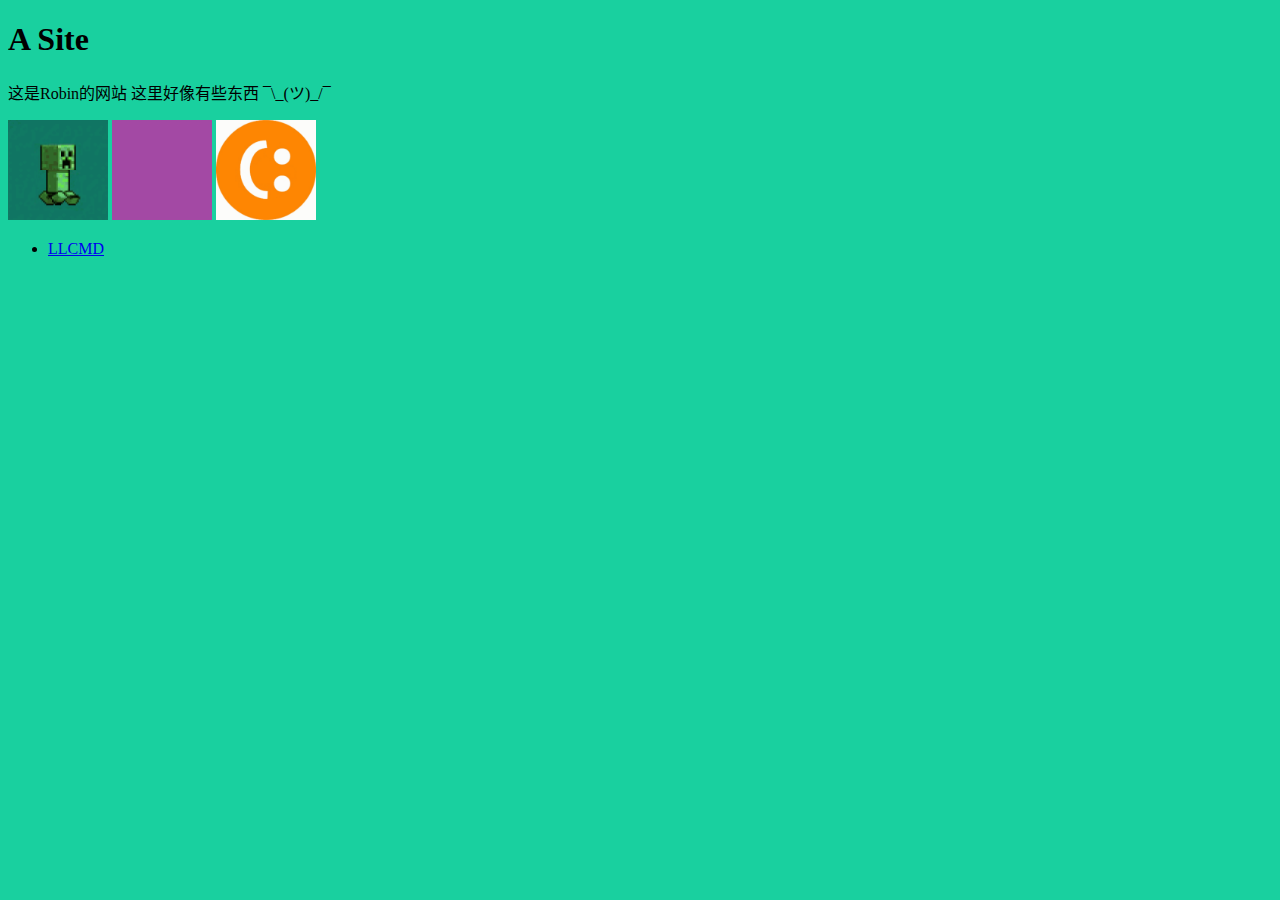
<file: index.html>
<!DOCTYPE html>
<html lang="zh-CN">
<head>
    <meta charset="UTF-8">
    <meta name="viewport" content="width=device-width, initial-scale=1.0">
    <title>Robin's site</title>
    <style>
        body {background-color: #19D09F;}
        h1 {background-color: #19D09F; color: #000000;}
        p {background-color: #19D09F; color: #000000;}
    </style>
</head>
<body>
    <h1>A Site</h1>
    <p>这是Robin的网站 这里好像有些东西  ¯\_(ツ)_/¯</p>
    <img src="./res/Creeper.gif" alt="creeper" width="100" height="100">
    <img src="./res/7.gif" alt="rainbow" width="100" height="100">
    <img src="./res/sml.gif" alt="smile" width="100" height="100">
    <ul>
        <li>
            <a href="./llcmd/index.html">LLCMD</a>
        </li>
    </ul>
</body>
</html>
</file>
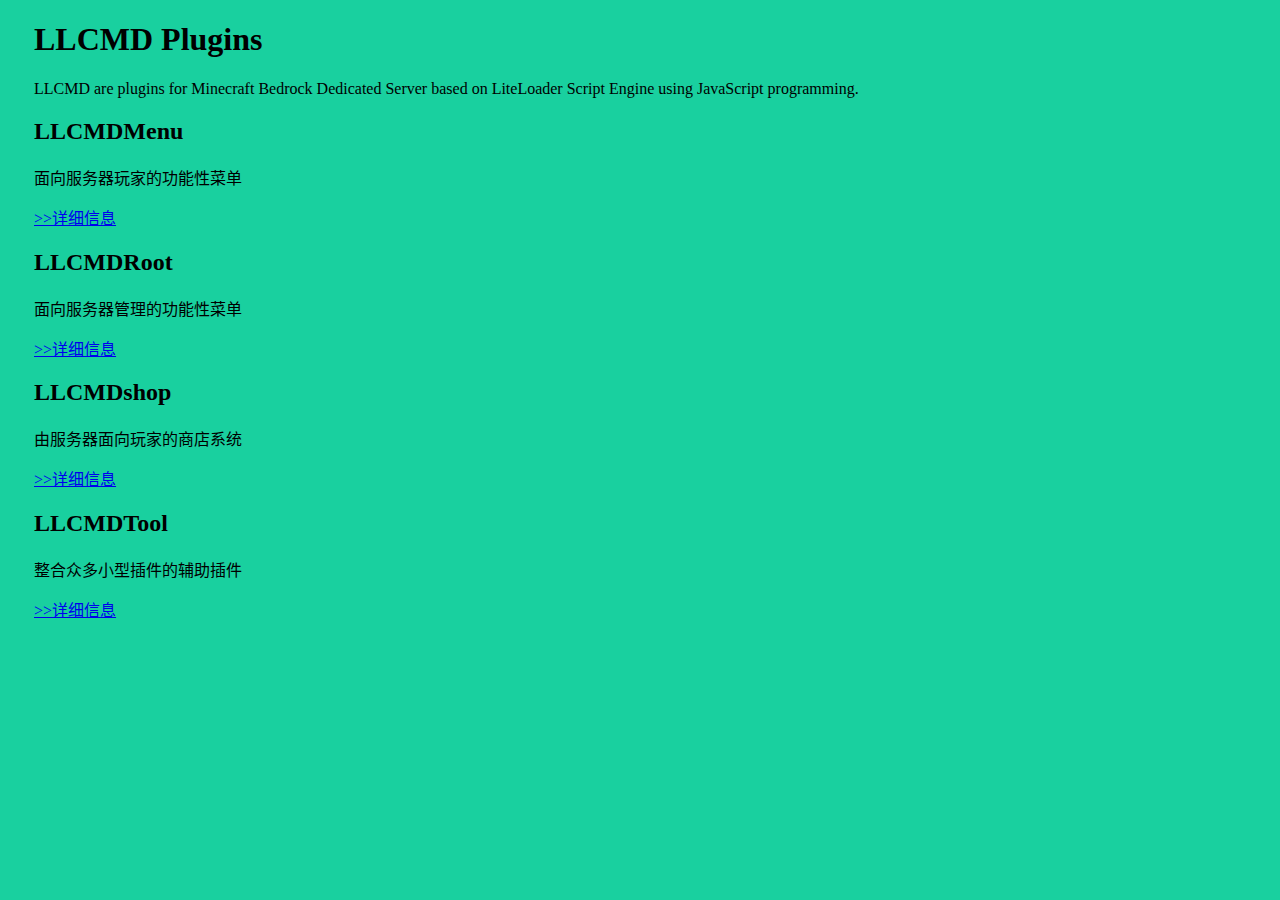
<file: llcmd/index.html>
<!DOCTYPE html>
<html lang="zh-CN">
<head>
    <meta charset="UTF-8">
    <meta name="viewport" content="width=device-width, initial-scale=1.0">
    <link rel="stylesheet" href="../style/main.css">
    <title>LLCMD</title>
</head>
<body>
    <h1>LLCMD Plugins</h1>
    <p>LLCMD are plugins for Minecraft Bedrock Dedicated Server based on LiteLoader Script Engine using JavaScript programming.</p>
    <h2>LLCMDMenu</h2>
    <p>面向服务器玩家的功能性菜单</p>
    <a href="./llcmdmenu.html">>>详细信息</a>
    <h2>LLCMDRoot</h2>
    <p>面向服务器管理的功能性菜单</p>
    <a href="./llcmdroot.html">>>详细信息</a>
    <h2>LLCMDshop</h2>
    <p>由服务器面向玩家的商店系统</p>
    <a href="./llcmdshop.html">>>详细信息</a>
    <h2>LLCMDTool</h2>
    <p>整合众多小型插件的辅助插件</p>
    <a href="./llcmdtool.html">>>详细信息</a>
</body>
</html>
</file>
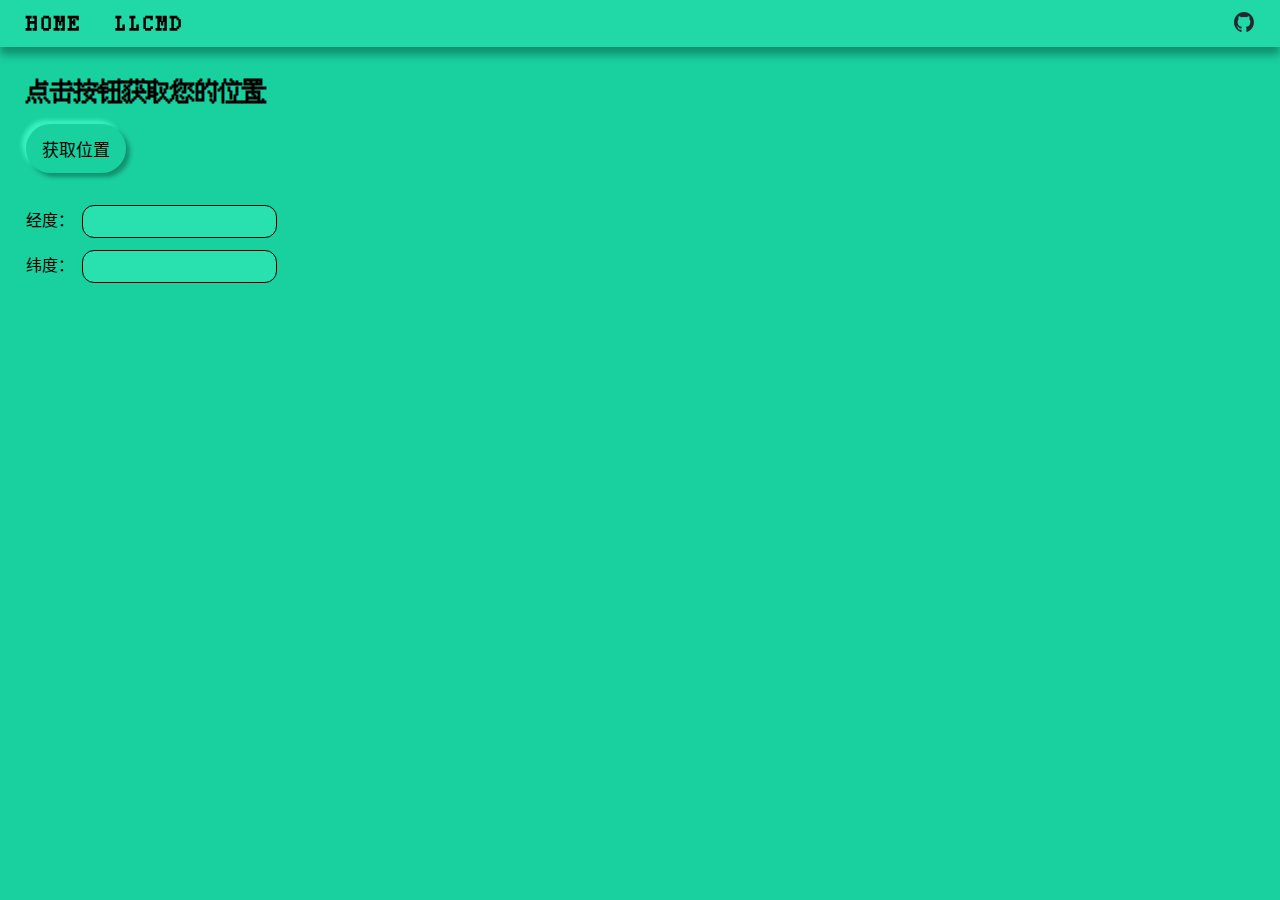
<file: locate/index.html>
<!DOCTYPE html>
<html lang="zh-CN">
<head>
    <meta charset="UTF-8">
    <meta name="viewport" content="width=device-width, initial-scale=1.0">
    <title>定位获取</title>
    <link rel="stylesheet" href="/asset/style/main.css">
</head>
<body>
<h2>点击按钮获取您的位置</h2>
<button onclick="getLocation()">获取位置</button>

<div id="output" style="margin: 26px 0">
    经度：<input id="longitude" type="text" readonly=true /><br>
    纬度：<input id="latitude" type="text" readonly=true />
</div>

<script>
    function getLocation() {
        if (navigator.geolocation) {
            navigator.geolocation.getCurrentPosition(showPosition, showError);
        } else {
            document.getElementById('output').innerHTML = "浏览器不支持定位功能。";
        }
    }

    function showPosition(position) {
        const output = document.getElementById('output');
        output.innerHTML = `经度：<input type="text" value="${position.coords.longitude}" readonly=true /><br>纬度：<input type="text" value="${position.coords.latitude}"readonly=true />`
    }

    function showError(error) {
        let errorMsg = '';
        switch(error.code) {
            case error.PERMISSION_DENIED:
                errorMsg = "用户拒绝了定位请求。";
                break;
            case error.POSITION_UNAVAILABLE:
                errorMsg = "位置信息不可用。";
                break;
            case error.TIMEOUT:
                errorMsg = "请求超时。";
                break;
            case error.UNKNOWN_ERROR:
                errorMsg = "未知错误。";
                break;
        }
        document.getElementById('output').innerHTML = errorMsg;
    }
</script>
<script src="/asset/script/load.js"></script>

</body>
</html>
</file>
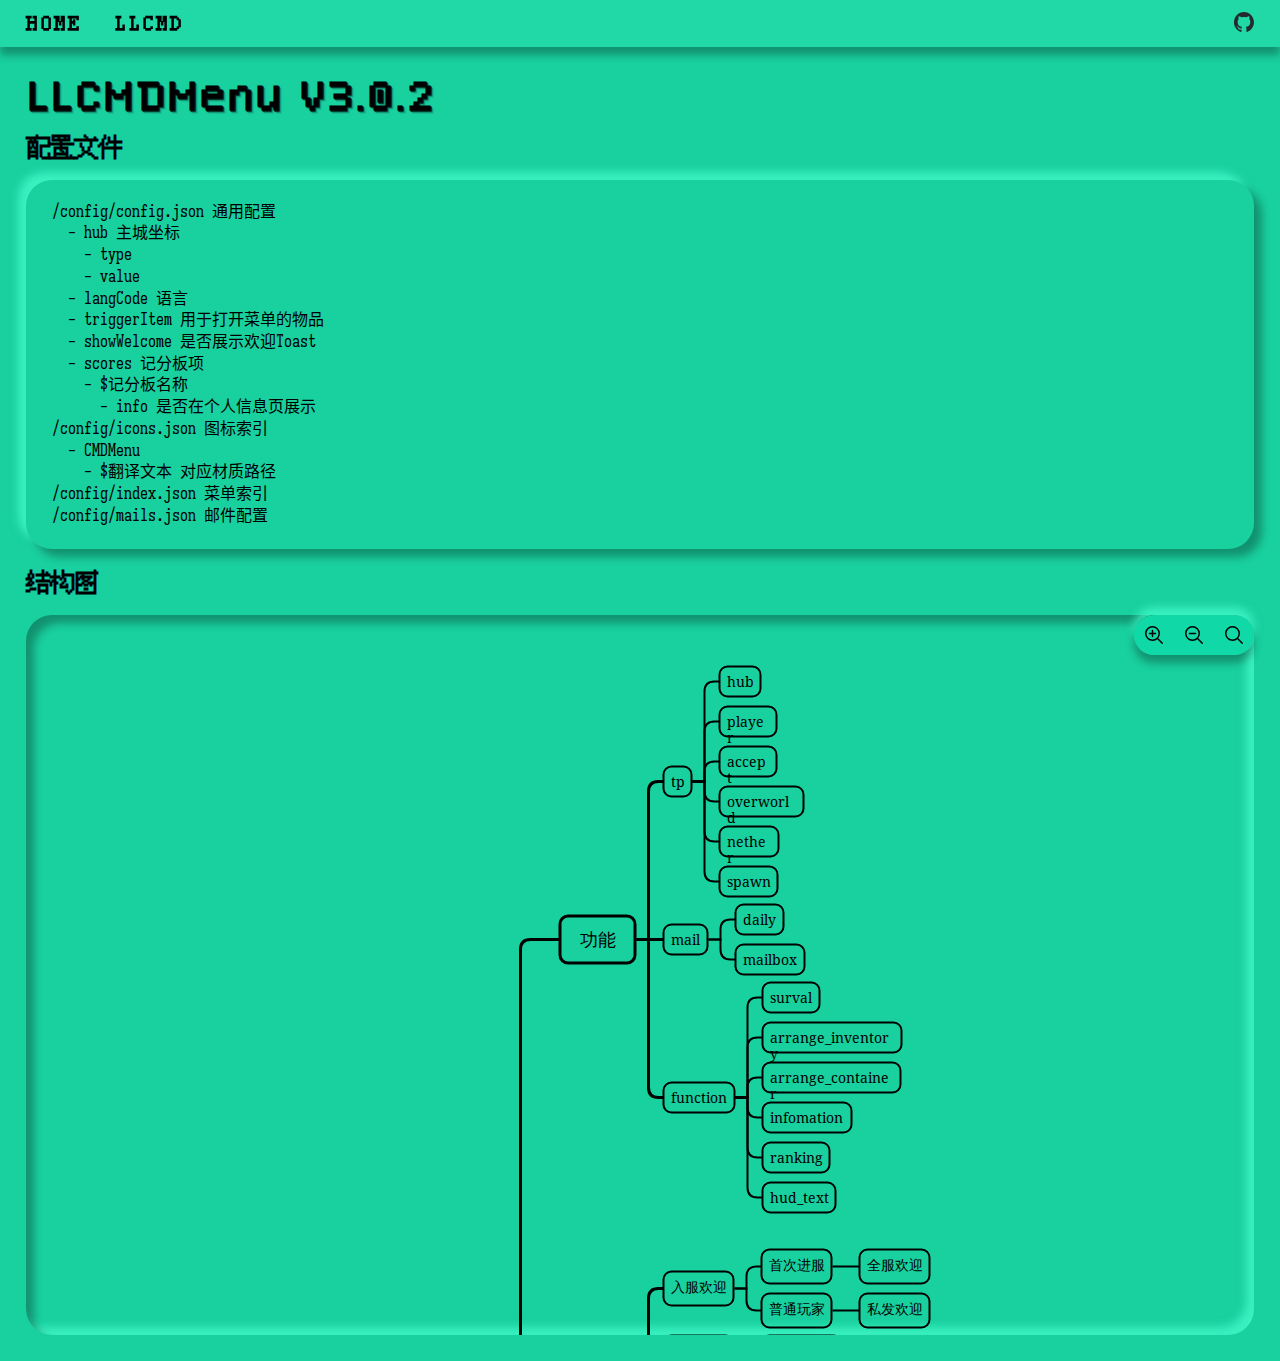
<file: llcmd/cmdmenu/index.html>
<!DOCTYPE html>
<html lang="zh-CN">
<head>
    <meta charset="UTF-8">
    <meta name="viewport" content="width=device-width, initial-scale=1.0">
    <link rel="stylesheet" href="/asset/style/main.css">
    <title>LLCMDMenu</title>
</head>
<body>
    <h1>LLCMDMenu V3.0.2</h1>
    <h2>配置文件</h2>
    <pre><code>
/config/config.json 通用配置
  - hub 主城坐标
    - type
    - value
  - langCode 语言
  - triggerItem 用于打开菜单的物品
  - showWelcome 是否展示欢迎Toast
  - scores 记分板项
    - $记分板名称
      - info 是否在个人信息页展示
/config/icons.json 图标索引
  - CMDMenu
    - $翻译文本 对应材质路径
/config/index.json 菜单索引
/config/mails.json 邮件配置
    </code></pre>
    <h2>结构图</h2>
    <div class="zoom-buttons">
        <button onclick="zoomImg('img0', 0.2)"><img src="/asset/image/zoom_in.svg"></button>
        <button onclick="zoomImg('img0', -0.2)"><img src="/asset/image/zoom_out.svg"></button>
        <button onclick="zoomRImg('img0')"><img src="/asset/image/zoom_ori.svg"></button>
    </div>
    <div class="image-scroll"><img src="./cmdmenu.svg" alt="结构图" id="img0"></div>
    <script src="/asset/script/imgdiv.js"></script>
    <script src="/asset/script/imgdiv.js"></script>
    <script src="/asset/script/load.js"></script>
</body>
</html>
</file>
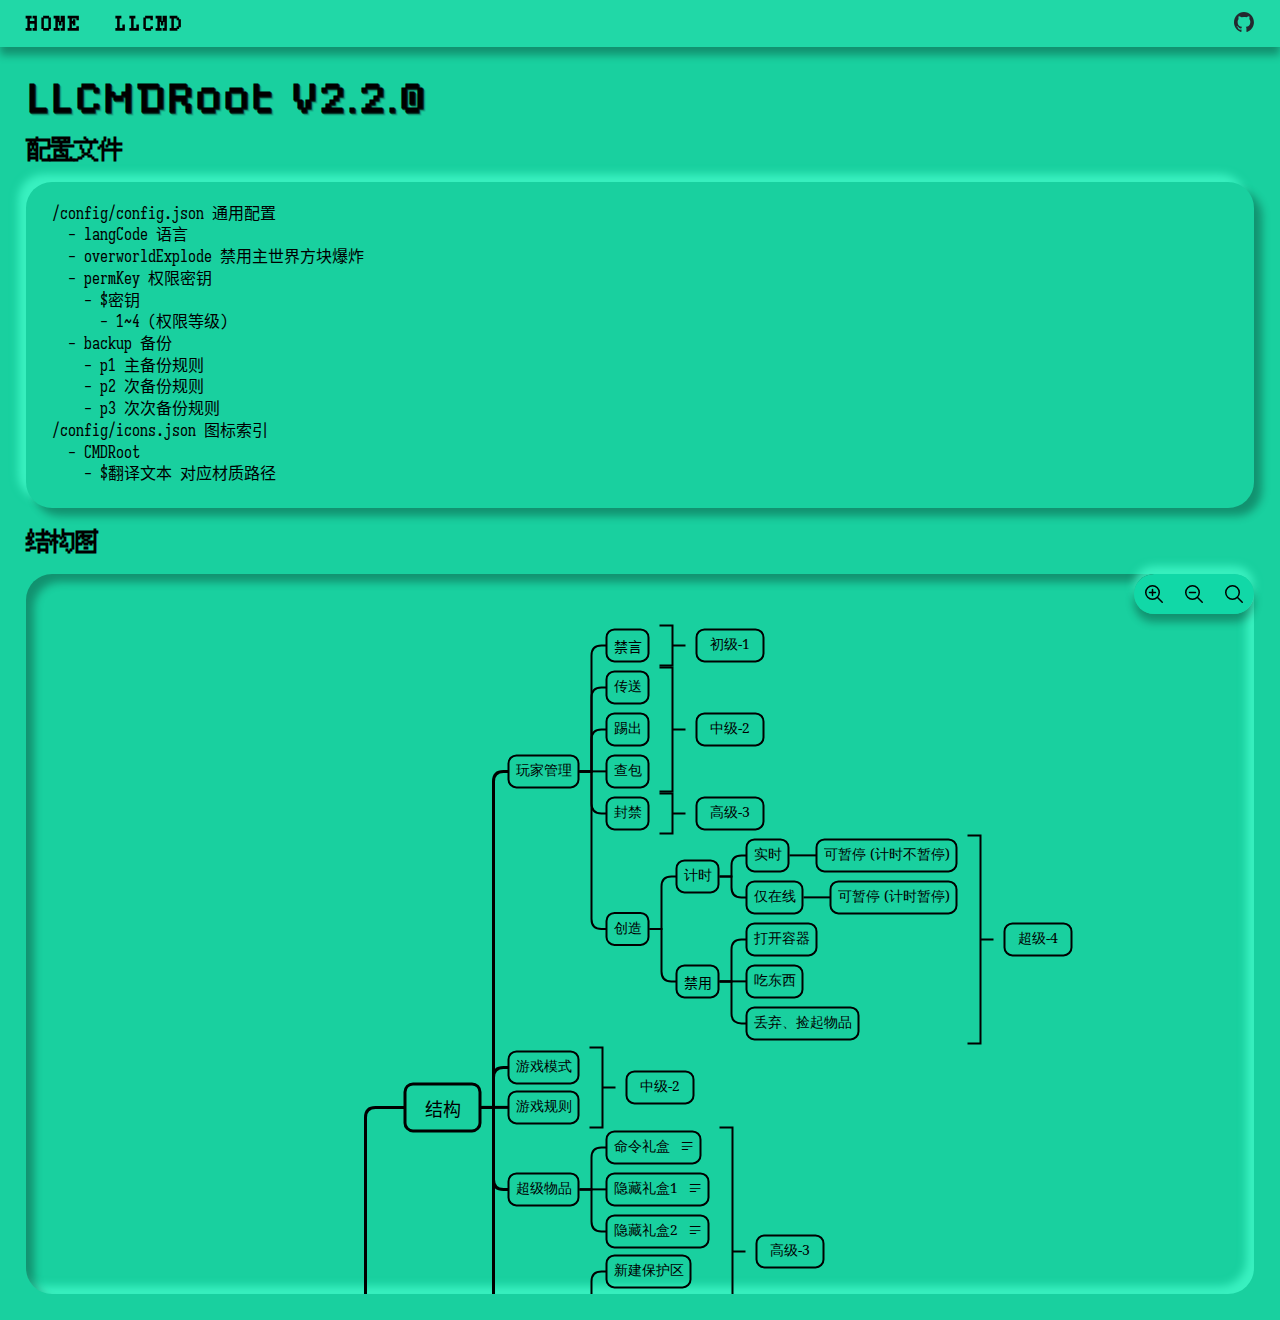
<file: llcmd/cmdroot/index.html>
<!DOCTYPE html>
<html lang="zh-CN">
<head>
    <meta charset="UTF-8">
    <meta name="viewport" content="width=device-width, initial-scale=1.0">
    <link rel="stylesheet" href="/asset/style/main.css">
    <title>LLCMDRoot</title>
</head>
<body>
    <h1>LLCMDRoot V2.2.0</h1>
    <h2>配置文件</h2>
    <pre><code>
/config/config.json 通用配置
  - langCode 语言
  - overworldExplode 禁用主世界方块爆炸
  - permKey 权限密钥
    - $密钥
      - 1~4 (权限等级)
  - backup 备份
    - p1 主备份规则
    - p2 次备份规则
    - p3 次次备份规则
/config/icons.json 图标索引
  - CMDRoot
    - $翻译文本 对应材质路径
    </code></pre>
    <h2>结构图</h2>
    <div class="zoom-buttons">
        <button onclick="zoomImg('img0', 0.2)"><img src="/asset/image/zoom_in.svg"></button>
        <button onclick="zoomImg('img0', -0.2)"><img src="/asset/image/zoom_out.svg"></button>
        <button onclick="zoomRImg('img0')"><img src="/asset/image/zoom_ori.svg"></button>
    </div>
    <div class="image-scroll"><img src="./cmdroot.svg" alt="结构图" id="img0"></div>
    <script src="/asset/script/imgdiv.js"></script>
    <script src="/asset/script/load.js"></script>
</body>
</html>
</file>
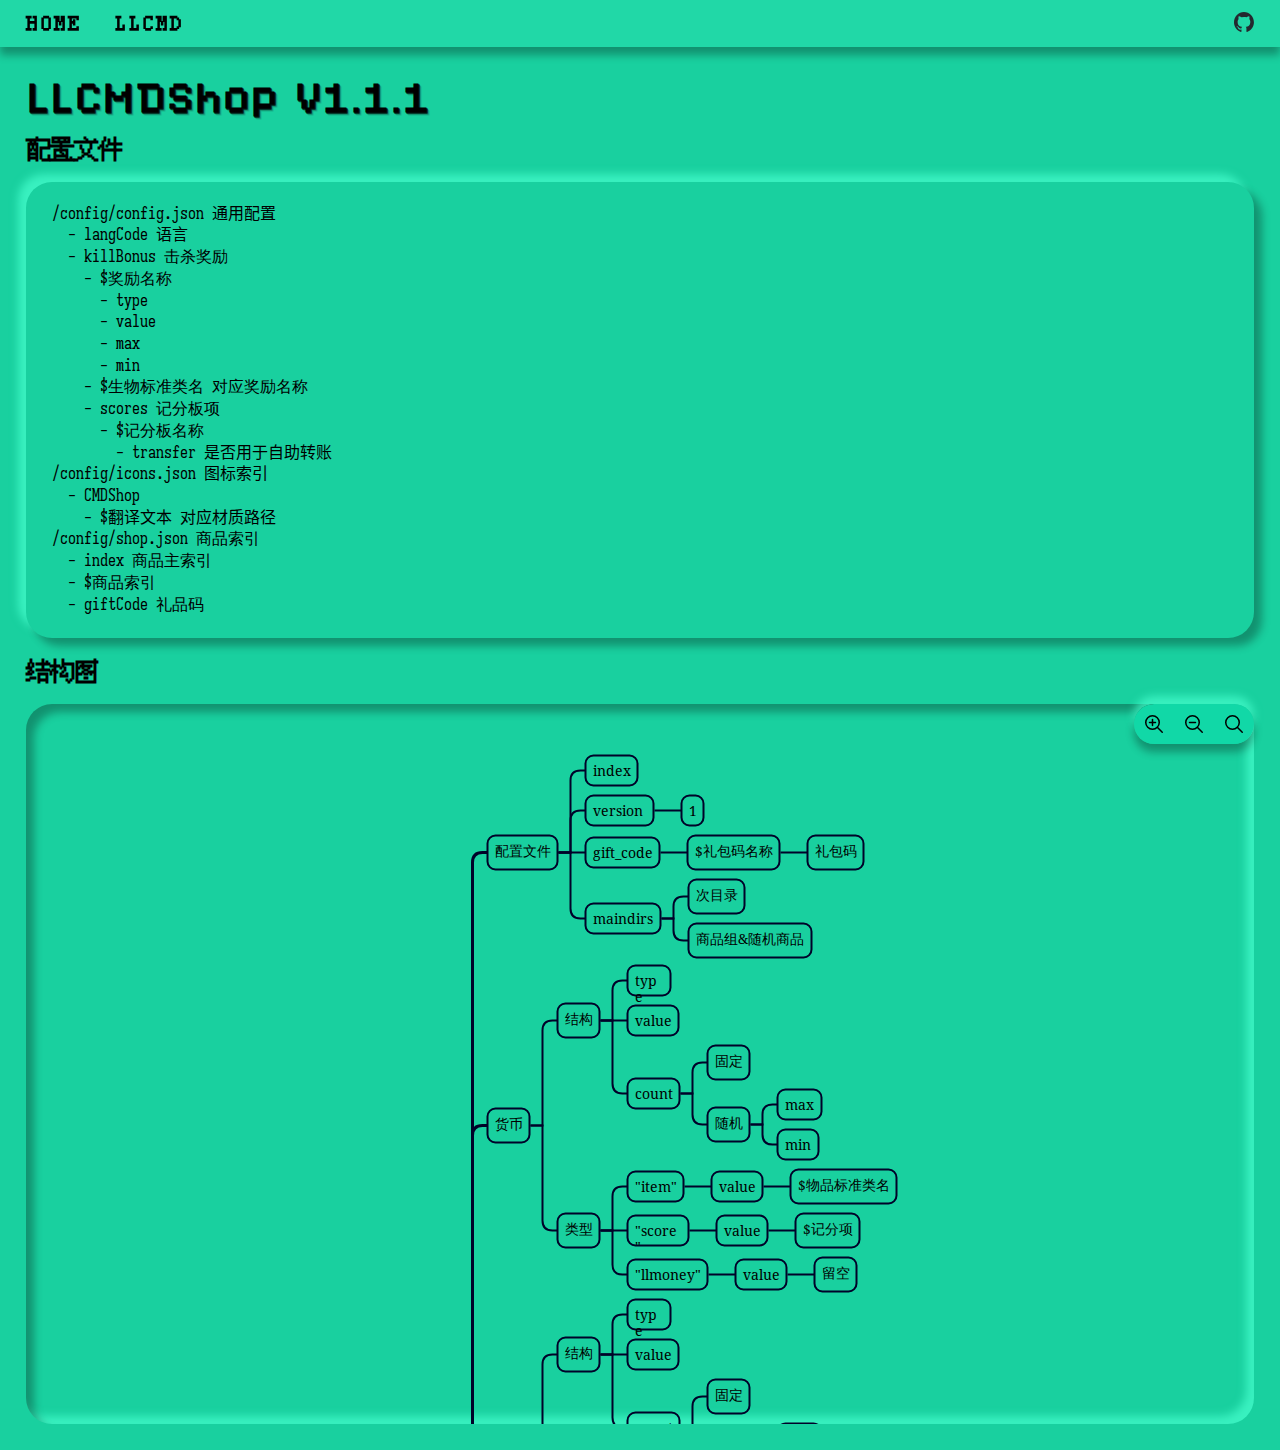
<file: llcmd/cmdshop/index.html>
<!DOCTYPE html>
<html lang="zh-CN">
<head>
    <meta charset="UTF-8">
    <meta name="viewport" content="width=device-width, initial-scale=1.0">
    <link rel="stylesheet" href="/asset/style/main.css">
    <title>LLCMDShop</title>
</head>
<body>
    <h1>LLCMDShop V1.1.1</h1>
    <h2>配置文件</h2>
    <pre><code>
/config/config.json 通用配置
  - langCode 语言
  - killBonus 击杀奖励
    - $奖励名称
      - type
      - value
      - max
      - min
    - $生物标准类名 对应奖励名称
    - scores 记分板项
      - $记分板名称
        - transfer 是否用于自助转账
/config/icons.json 图标索引
  - CMDShop
    - $翻译文本 对应材质路径
/config/shop.json 商品索引
  - index 商品主索引
  - $商品索引
  - giftCode 礼品码
    </code></pre>
    <h2>结构图</h2>
    <div class="zoom-buttons">
        <button onclick="zoomImg('img0', 0.2)"><img src="/asset/image/zoom_in.svg"></button>
        <button onclick="zoomImg('img0', -0.2)"><img src="/asset/image/zoom_out.svg"></button>
        <button onclick="zoomRImg('img0')"><img src="/asset/image/zoom_ori.svg"></button>
    </div>
    <div class="image-scroll"><img src="./cmdshop.svg" alt="结构图" id="img0"></div>
    <script src="/asset/script/imgdiv.js"></script>
    <script src="/asset/script/load.js"></script>
</body>
</html>
</file>
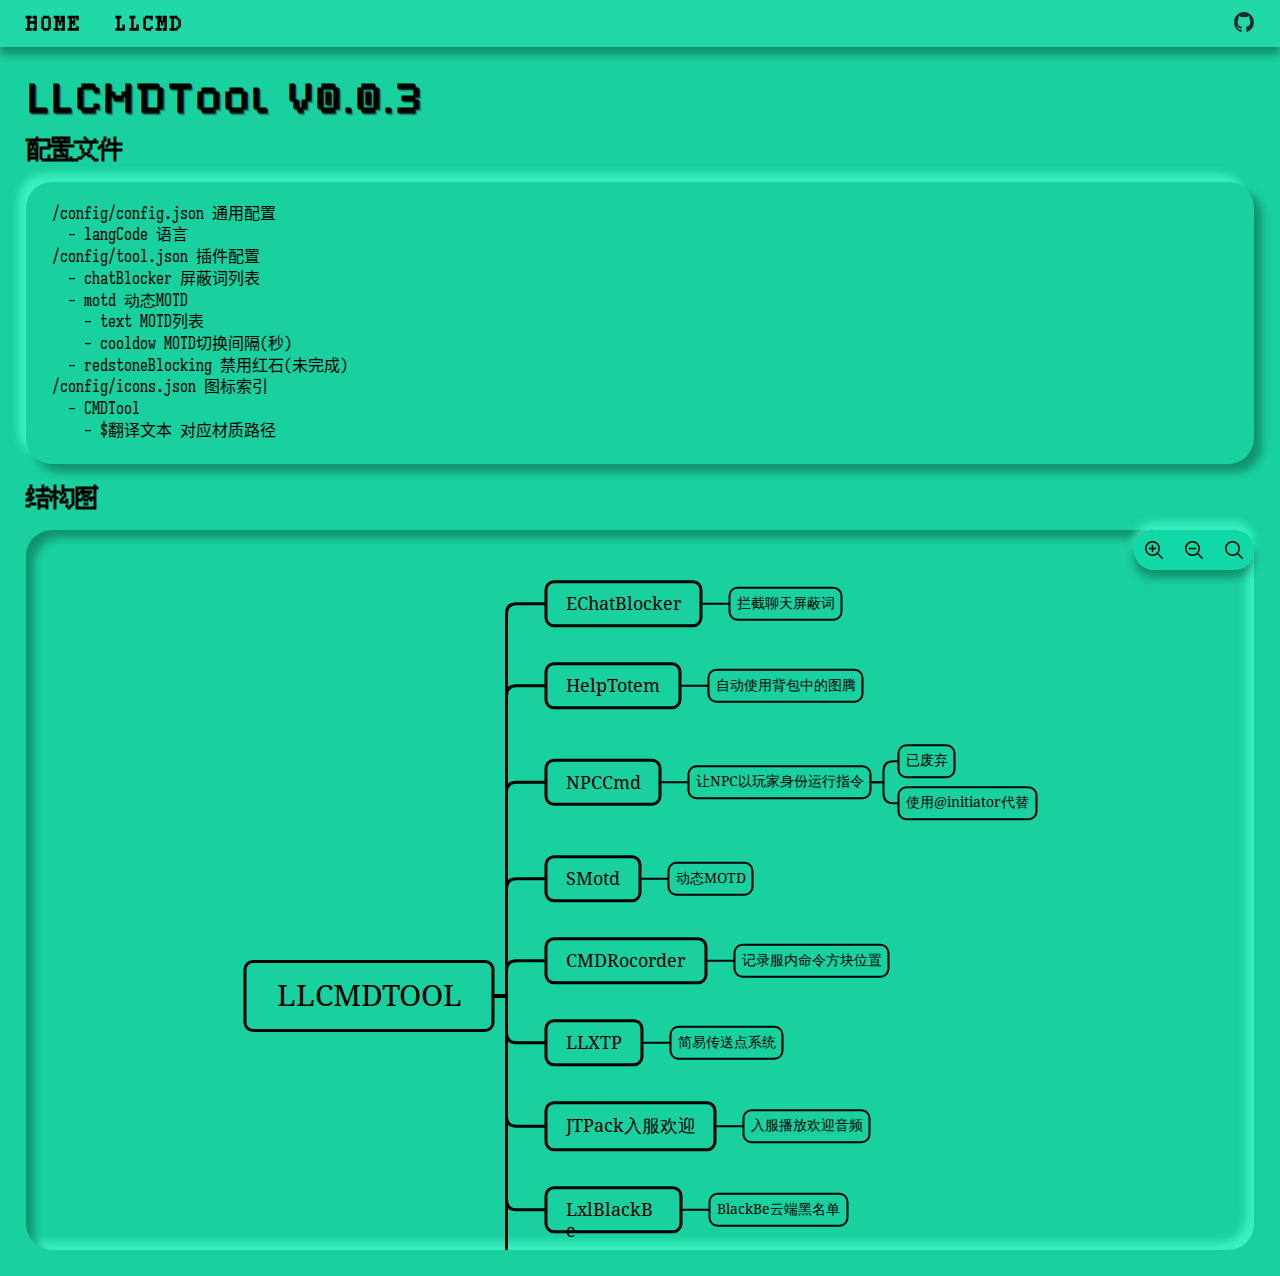
<file: llcmd/cmdtool/index.html>
<!DOCTYPE html>
<html lang="zh-CN">
<head>
    <meta charset="UTF-8">
    <meta name="viewport" content="width=device-width, initial-scale=1.0">
    <link rel="stylesheet" href="/asset/style/main.css">
    <title>LLCMDTool</title>
</head>
<body>
    <h1>LLCMDTool V0.0.3</h1>
    <h2>配置文件</h2>
    <pre><code>
/config/config.json 通用配置
  - langCode 语言
/config/tool.json 插件配置
  - chatBlocker 屏蔽词列表
  - motd 动态MOTD
    - text MOTD列表
    - cooldow MOTD切换间隔(秒)
  - redstoneBlocking 禁用红石(未完成)
/config/icons.json 图标索引
  - CMDTool
    - $翻译文本 对应材质路径
    </code></pre>
    <h2>结构图</h2>
    <div class="zoom-buttons">
        <button onclick="zoomImg('img0', 0.2)"><img src="/asset/image/zoom_in.svg"></button>
        <button onclick="zoomImg('img0', -0.2)"><img src="/asset/image/zoom_out.svg"></button>
        <button onclick="zoomRImg('img0')"><img src="/asset/image/zoom_ori.svg"></button>
    </div>
    <div class="image-scroll"><img src="./cmdtool.svg" alt="结构图" id="img0"></div>
    <script src="/asset/script/imgdiv.js"></script>
    <script src="/asset/script/load.js"></script>
</body>
</html>
</file>
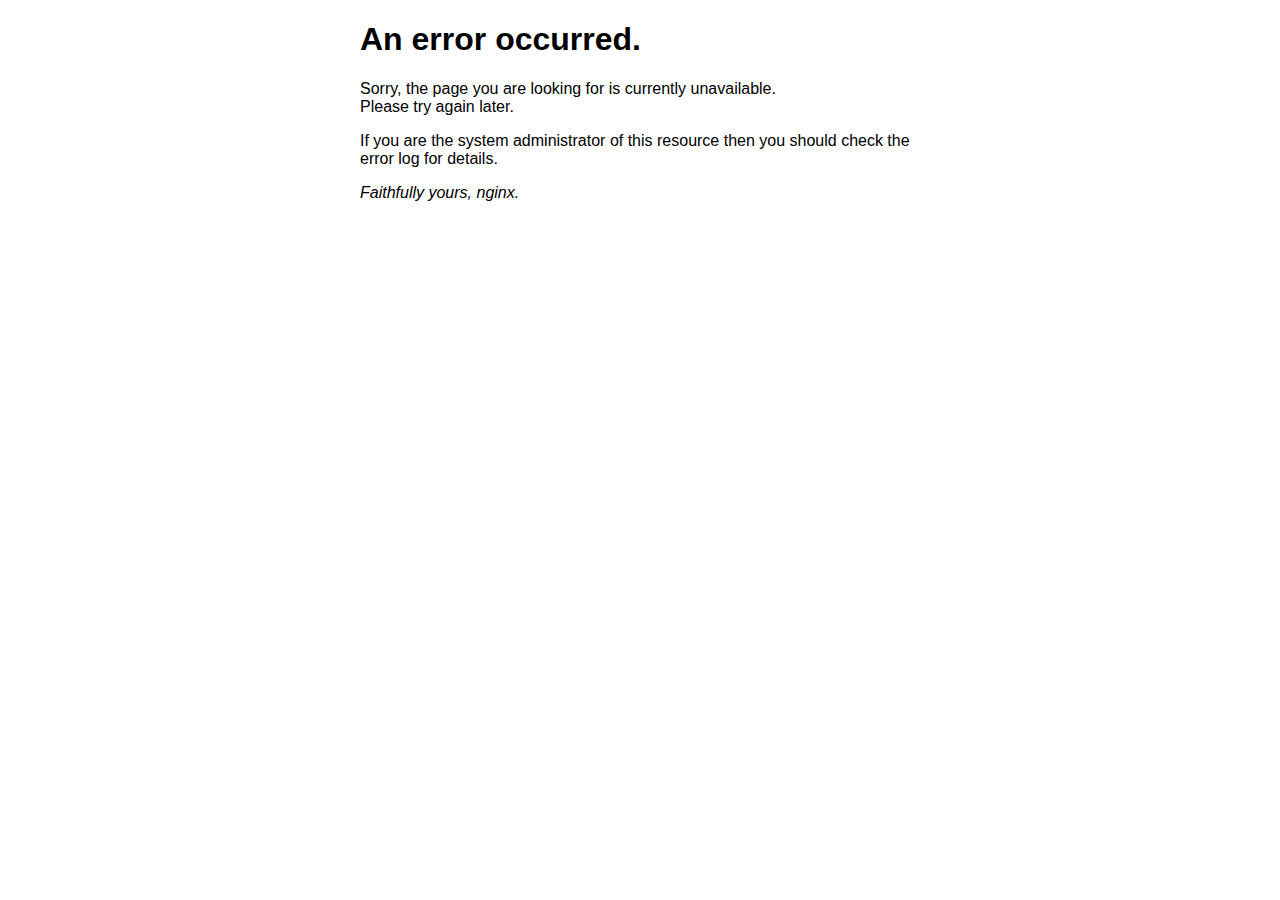
<file: 50x.html>
<!DOCTYPE html>
<html>
<head>
<title>Error</title>
<style>
html { color-scheme: light dark; }
body { width: 35em; margin: 0 auto;
font-family: Tahoma, Verdana, Arial, sans-serif; }
</style>
</head>
<body>
<h1>An error occurred.</h1>
<p>Sorry, the page you are looking for is currently unavailable.<br/>
Please try again later.</p>
<p>If you are the system administrator of this resource then you should check
the error log for details.</p>
<p><em>Faithfully yours, nginx.</em></p>
</body>
</html>
</file>
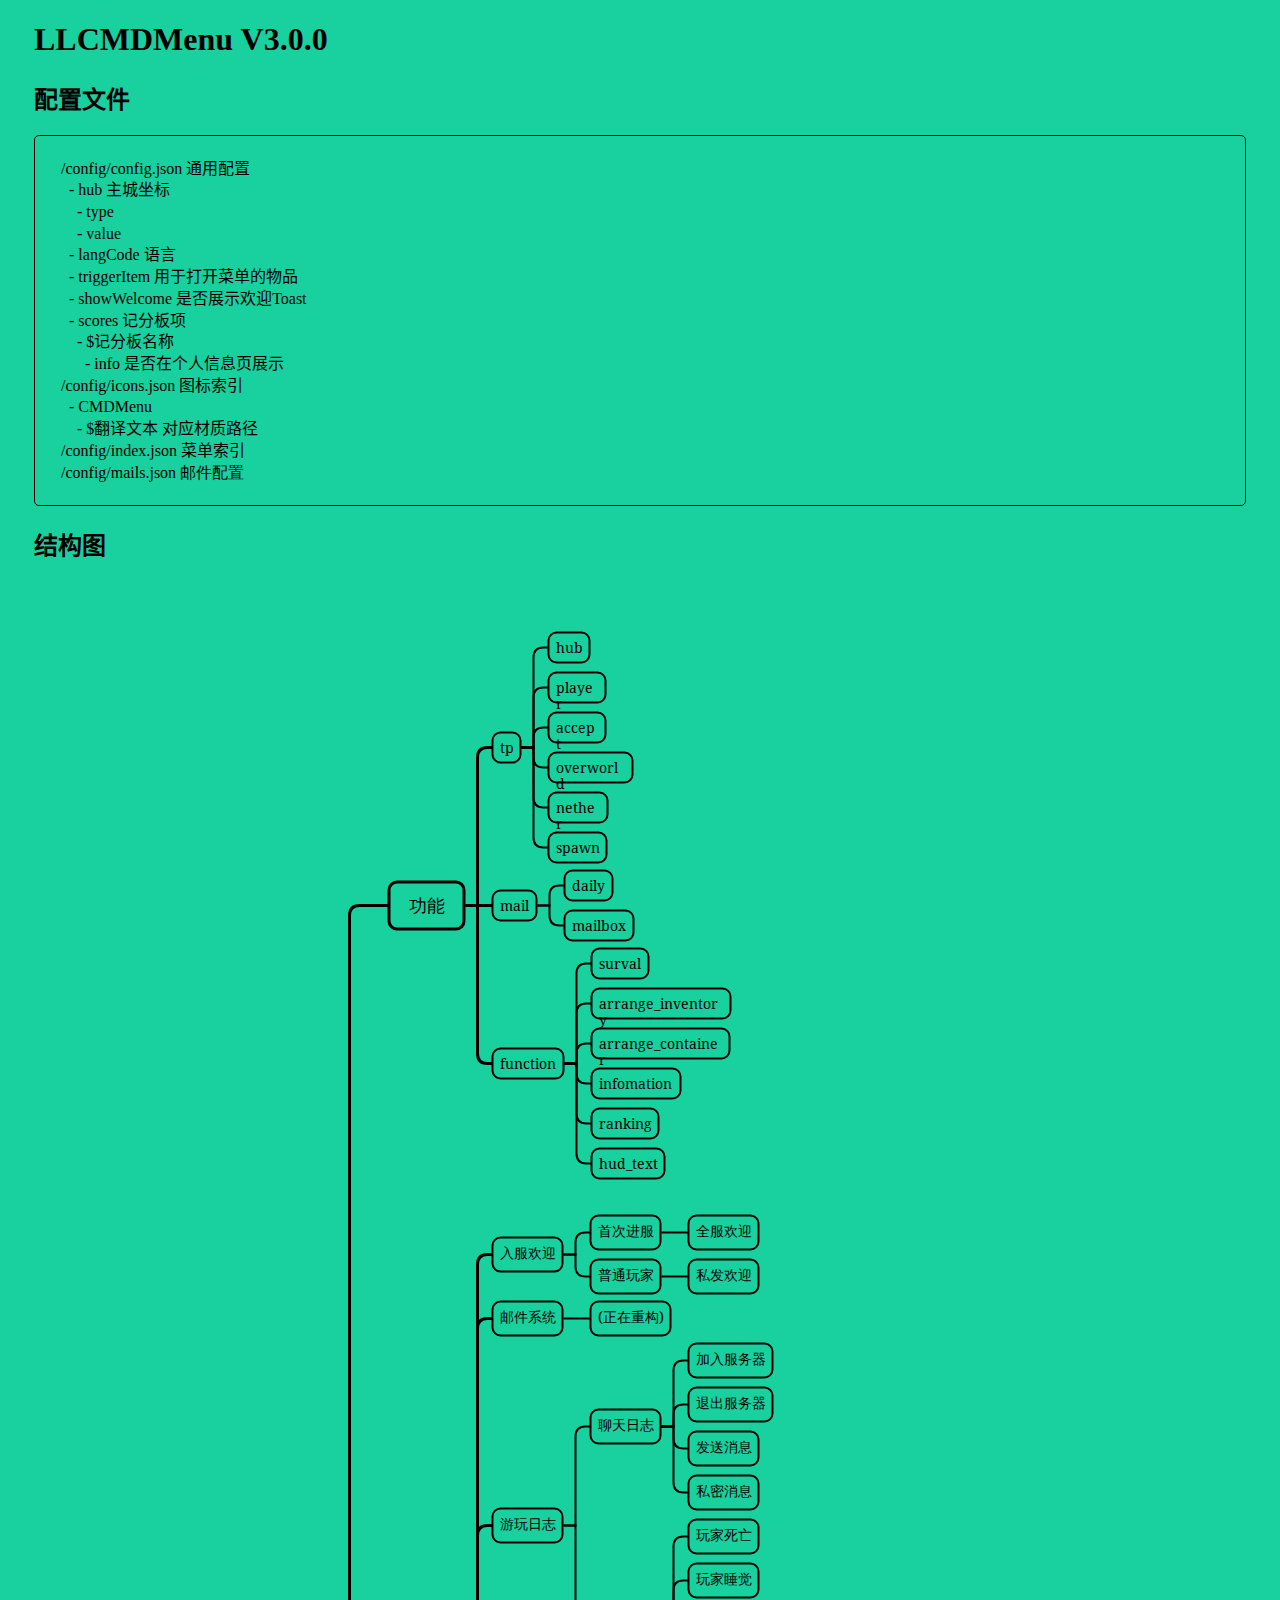
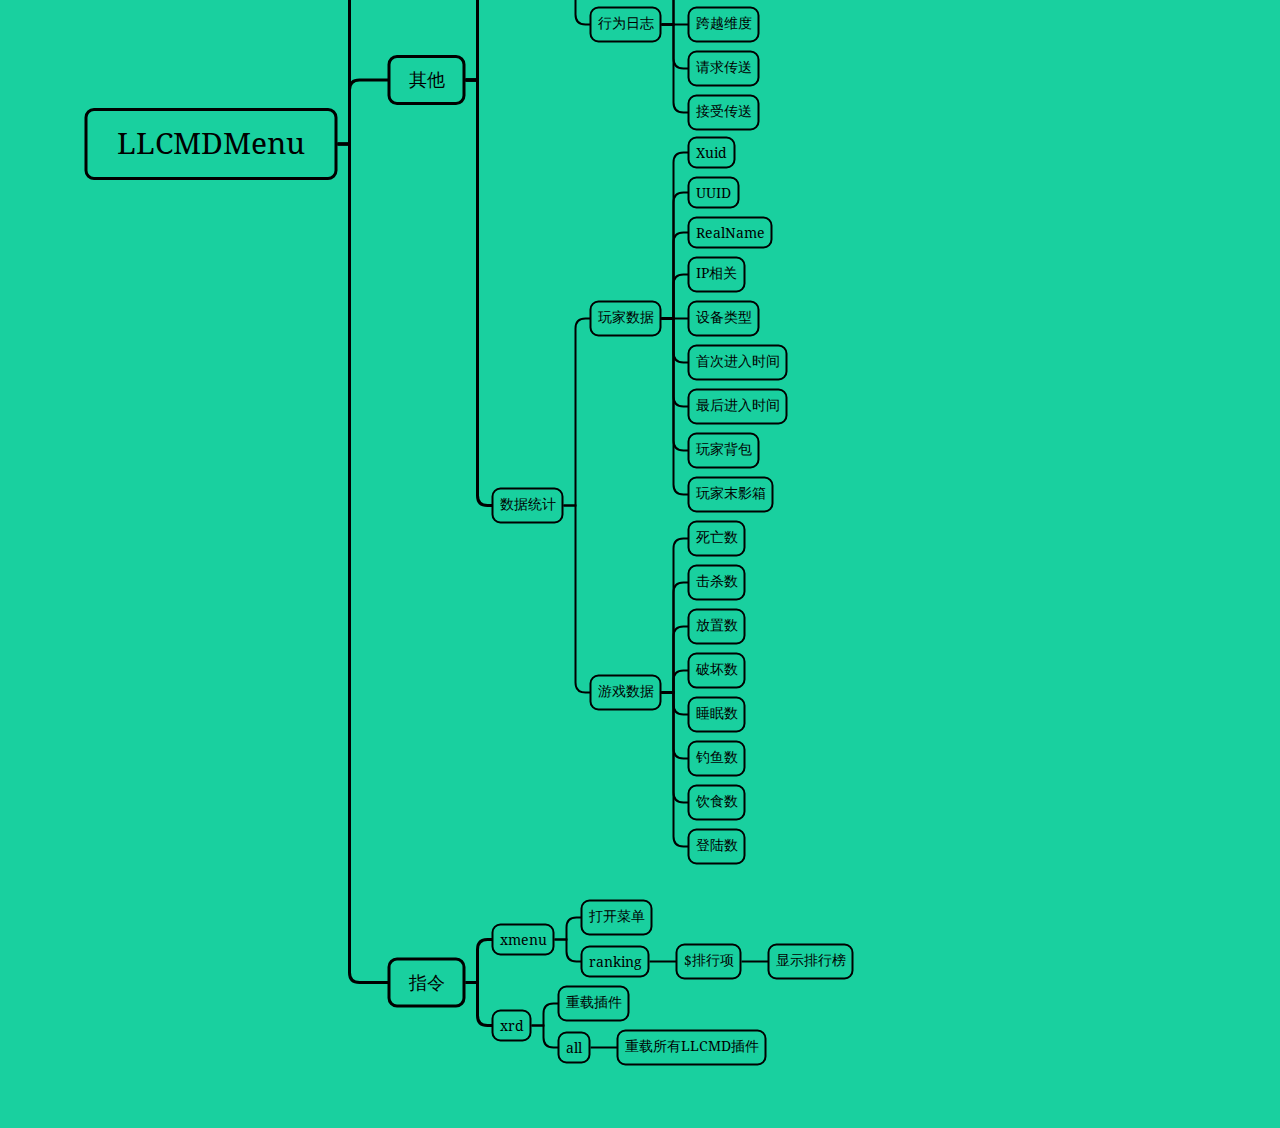
<file: llcmd/llcmdmenu.html>
<!DOCTYPE html>
<html lang="zh-CN">
<head>
    <meta charset="UTF-8">
    <meta name="viewport" content="width=device-width, initial-scale=1.0">
    <link rel="stylesheet" href="../style/main.css">
    <title>LLCMDMenu</title>
</head>
<body>
    <h1>LLCMDMenu V3.0.0</h1>
    <h2>配置文件</h2>
    <pre><code>
/config/config.json 通用配置
  - hub 主城坐标
    - type
    - value
  - langCode 语言
  - triggerItem 用于打开菜单的物品
  - showWelcome 是否展示欢迎Toast
  - scores 记分板项
    - $记分板名称
      - info 是否在个人信息页展示
/config/icons.json 图标索引
  - CMDMenu
    - $翻译文本 对应材质路径
/config/index.json 菜单索引
/config/mails.json 邮件配置
    </code></pre>
    <h2>结构图</h2>
    <img src="../res/llcmdmenu.svg" alt="structure">
</body>
</html>
</file>
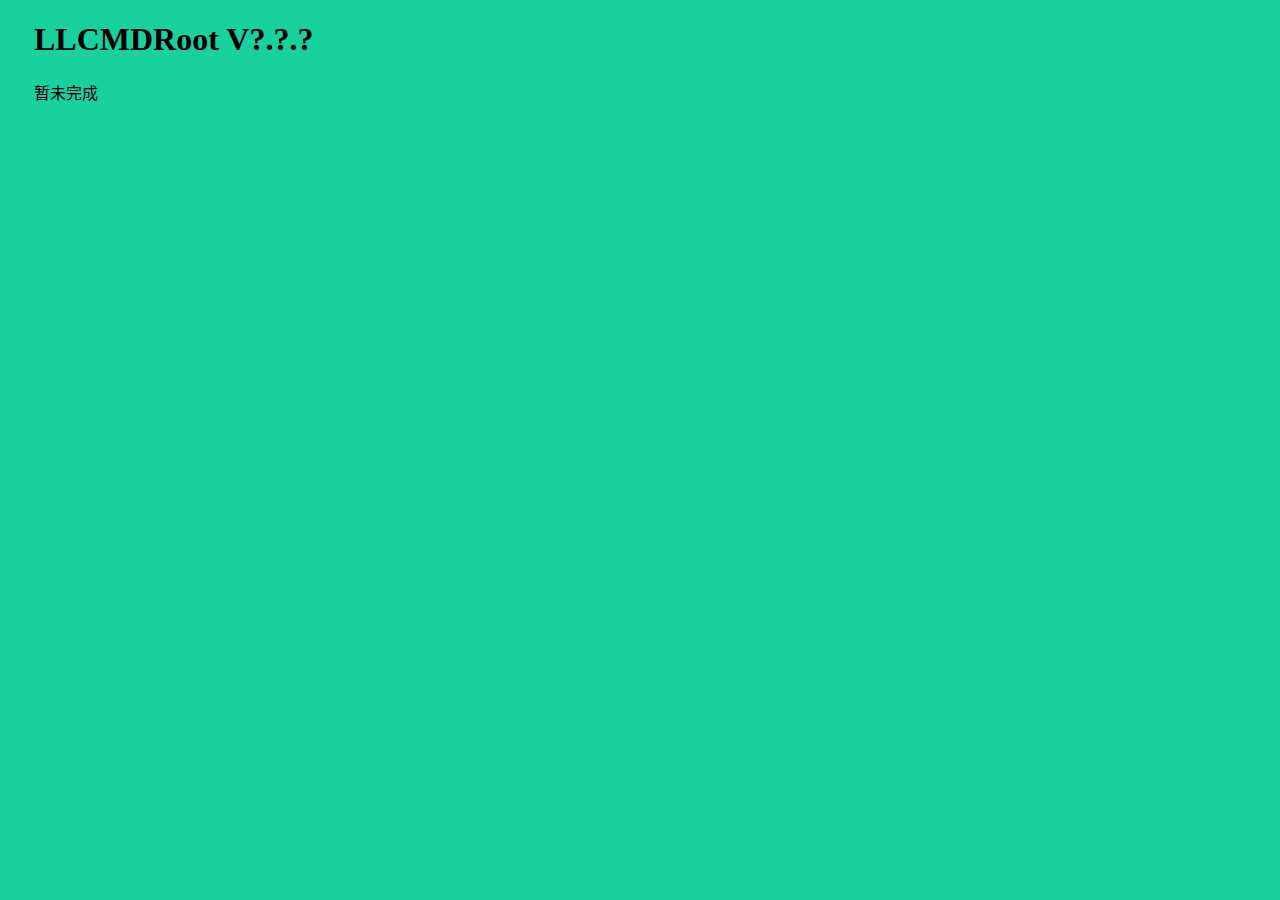
<file: llcmd/llcmdroot.html>
<!DOCTYPE html>
<html lang="zh-CN">
<head>
    <meta charset="UTF-8">
    <meta name="viewport" content="width=device-width, initial-scale=1.0">
    <link rel="stylesheet" href="../style/main.css">
    <title>LLCMDRoot</title>
</head>
<body>
    <h1>LLCMDRoot V?.?.?</h1>
    <p>暂未完成</p>
</body>
</html>
</file>
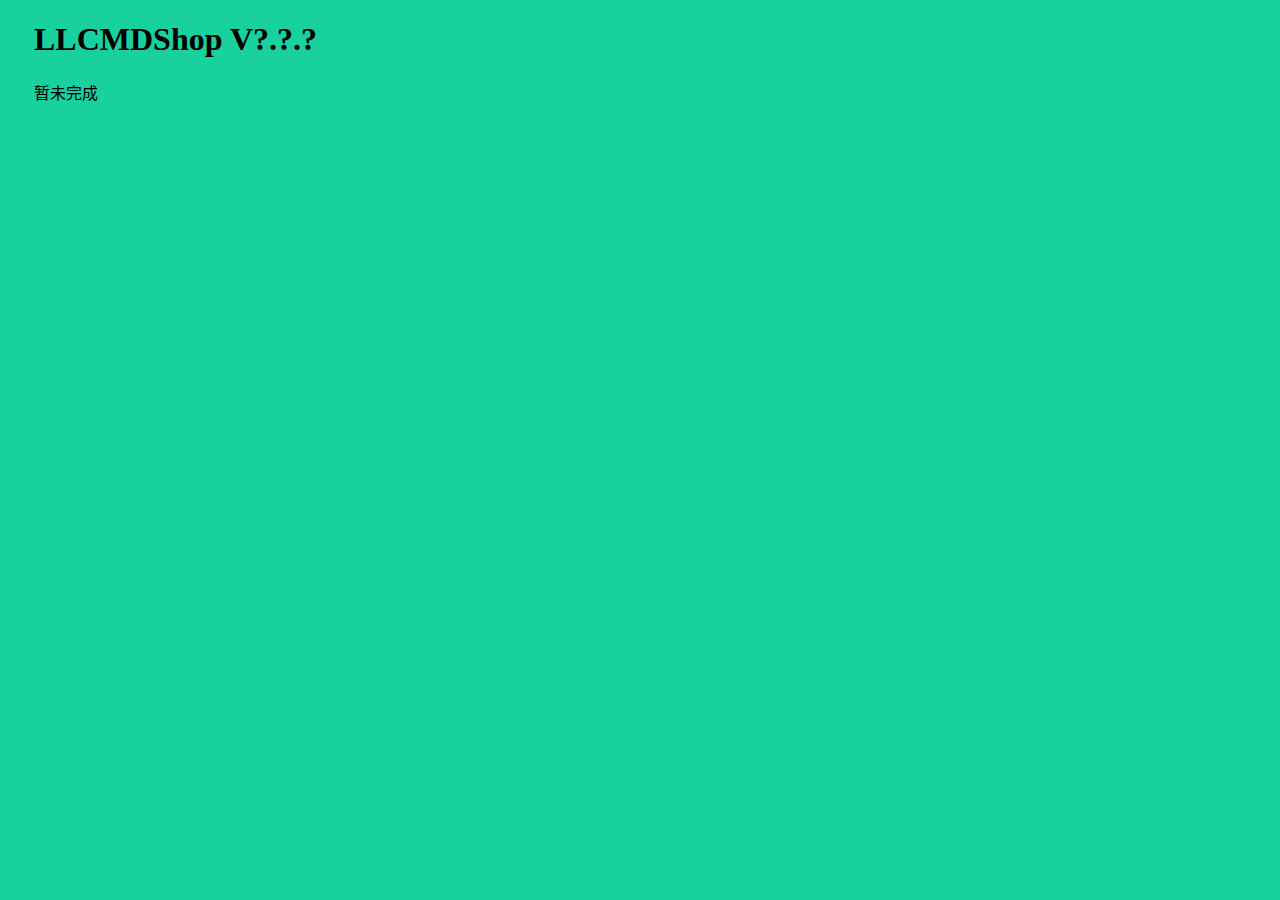
<file: llcmd/llcmdshop.html>
<!DOCTYPE html>
<html lang="zh-CN">
<head>
    <meta charset="UTF-8">
    <meta name="viewport" content="width=device-width, initial-scale=1.0">
    <link rel="stylesheet" href="../style/main.css">
    <title>LLCMDShop</title>
</head>
<body>
    <h1>LLCMDShop V?.?.?</h1>
    <p>暂未完成</p>
</body>
</html>
</file>
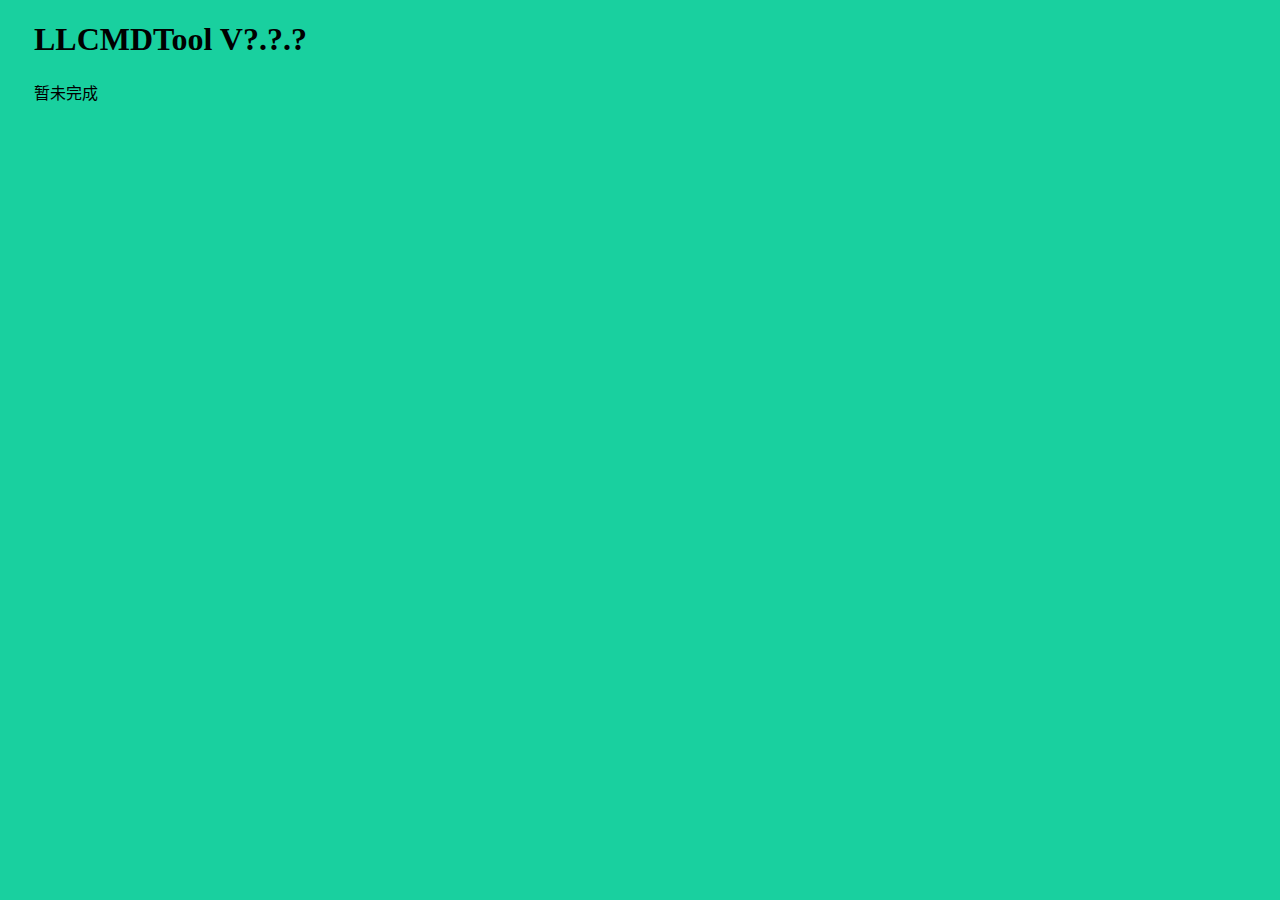
<file: llcmd/llcmdtool.html>
<!DOCTYPE html>
<html lang="zh-CN">
<head>
    <meta charset="UTF-8">
    <meta name="viewport" content="width=device-width, initial-scale=1.0">
    <link rel="stylesheet" href="../style/main.css">
    <title>LLCMDTool</title>
</head>
<body>
    <h1>LLCMDTool V?.?.?</h1>
    <p>暂未完成</p>
</body>
</html>
</file>
<file: style/main.css>
body {
	background-color: #19D09F;
	color: #000000;
	padding: 0 26px;
	word-wrap: break-word;
}
pre {
    border: 1px solid #000000;
    border-radius: 5px;
	padding: 0 26px;
}
code {
	tab-size: 4;
	font-family: Consolas, "微软雅黑";
	font-size: 1em;
	line-height: 1.357em;
}
</file>
<file: asset/style/main.css>
@font-face {font-family: dogica; src: url(/asset/font/DogicaPixel.woff2);}
@font-face {font-family: vbm12; src: url(/asset/font/VonwaonBitmaP12px.woff2);}
@font-face {font-family: iosevka; src: url(/asset/font/IosevkaFixedSlab.woff2);}

body {
	background-color: #19D09F;
	color: #000000;
	margin: 0;
	padding: 0 26px 26px 26px;
    min-height: calc(100vh - 26px);
	word-wrap: break-word;
}

pre {
	border-radius: 26px;
	padding: 0 26px 0 26px;
	box-shadow: 8px 8px 8px #0000004D,
		-8px -8px 8px #48FFCEB2;
}

code {
	tab-size: 4;
	font-family: iosevka, Consolas, "微软雅黑";
	font-size: 1em;
	line-height: 1.357em;
}

h1 {
	font-family: dogica, vbm12;
	text-shadow: 0.7px 0.7px 0px #021A14,
		1.4px 1.4px 0px #074E3C,
		2.1px 2.1px 0px #128263,
		2.8px 2.8px 0px #17B68B;
	line-height: 110%;
}

h2 {font-family:vbm12;}

button {
	font-size: 17px;
	padding: 12px 16px;
	font-weight: 500;
	background: #19d09f;
	color: black;
	border: none;
	position: relative;
	overflow: hidden;
	border-radius: 100px;
	box-shadow: 4px 4px 4px #0000004D,
		-4px -4px 4px #48FFCEB2;
}
button:hover {
	transform: scale(1.03);
}
button:active {
	transform: scale(0.97);
	box-shadow: inset 4px 4px 4px #0000004D,
		inset -4px -4px 4px #48FFCEB2;
}

input {
  padding: 8px;
  margin: 6px 8px;
  border: 1.5px solid #000;
  border-radius: 12px;
  background: #29e0Af;
  outline: none;
}
input:hover {transform: scale(1.03);}
input:active {transform: scale(0.97);}
input:focus {background: #39f0bf;}
input::placeholder {color: #000;}
input:focus::placeholder {color: lightgrey;}

.topnav {
	width: calc(100% - 20px);
	height: auto;
	overflow: hidden;
	display: inline;
	background-color: #21D8A7;
	box-shadow: 0px 8px 8px #0000004D,
		-0px -8px 8px #48FFCEB2;
	position: fixed;
	top: 0px;
	left: 0px;
	padding: 0 10px;
}
.topnav a {
	float: left;
	display: block;
	color: #000000;
	height: 100%;
	padding: 12px 16px;
	text-decoration: none;
	font-family: vbm12;
	font-weight: bold;
	font-size: 1.3em;
}
.topnav a:hover {background-color:#01C897;}

a.crystal-button {
	color: #000000;
    background: #39f0bf;
	text-decoration: none;
    padding: 12px 16px;
    margin: 8px;
    font-weight: bold;
    border-radius: 12px;
    box-shadow: 6px 6px 6px #0000004D,
		-6px -6px 6px #48FFCEB2,
        inset 6px 6px 6px #0000004D,
		inset -6px -6px 6px #48FFCEB2;
}
a.crystal-button:hover {
    background: #19d09f;
    box-shadow: inset 6px 6px 6px #0000004D,
		inset -6px -6px 6px #48FFCEB2;
}

.image-scroll {
	max-height: 80svh;
	-ms-overflow-style: none;
	scrollbar-width: none;
	overflow: scroll;
	border-radius: 26px;
	box-shadow: inset 8px 8px 8px #0000004D,
		inset -8px -8px 8px #48FFCEB2;
}
.image-scroll::-webkit-scrollbar {display:none;}
.image-scroll img {display:block;margin:auto;}

.zoom-buttons {
	display: flex;
    height: 40px;
	border-radius: 20px;
	overflow: hidden;
	box-shadow: 0px 8px 8px #0000004D,
		0px -8px 8px #48FFCEB2;
	position: absolute;
	right: 26px;
}
.zoom-buttons button {
	width: 40px;
	height: 40px;
    padding: 8px;
    margin: 0;
    border-radius: 0;
	background-color: #11D8A7;
    box-shadow: none;
	border: none;
	font-size: 20px;
	color: #000;
}
.zoom-buttons button:hover {background-color:#01C897;}
.zoom-buttons button:nth-of-type(1) {border-radius: 20px 0 0 20px}
.zoom-buttons button:nth-of-type(3) {border-radius: 0 20px 20px 0}
.zoom-buttons img {user-select: none;}
.zoom-buttons button:hover img {transform: scale(1.03)}
.zoom-buttons button:active img {transform: scale(0.97)}

/* Copyright - 2024 alexruix (Alex Ruiz) 
Permission is hereby granted, free of charge, to any person obtaining a copy of this software and associated documentation files (the “Software”), to deal in the Software without restriction, including without limitation the rights to use, copy, modify, merge, publish, distribute, sublicense, and/or sell copies of the Software, and to permit persons to whom the Software is furnished to do so, subject to the following conditions:
The above copyright notice and this permission notice shall be included in all copies or substantial portions of the Software.
THE SOFTWARE IS PROVIDED “AS IS”, WITHOUT WARRANTY OF ANY KIND, EXPRESS OR IMPLIED, INCLUDING BUT NOT LIMITED TO THE WARRANTIES OF MERCHANTABILITY, FITNESS FOR A PARTICULAR PURPOSE AND NONINFRINGEMENT. IN NO EVENT SHALL THE AUTHORS OR COPYRIGHT HOLDERS BE LIABLE FOR ANY CLAIM, DAMAGES OR OTHER LIABILITY, WHETHER IN AN ACTION OF CONTRACT, TORT OR OTHERWISE, ARISING FROM, OUT OF OR IN CONNECTION WITH THE SOFTWARE OR THE USE OR OTHER DEALINGS IN THE SOFTWARE. */
.loader-page{width:100%;height:100%;position:fixed;top:0;left:0;display:flex;background-color:#19D09F;z-index:100;}.loader{width:100px;height:50px;margin:auto;position:relative;}.loader-text{position:absolute;top:0;padding:0;margin:0;color:#444;animation:text_713 3.5s ease both infinite;font-size:.8rem;letter-spacing:1px;}.load{background-color:#000;border-radius:50px;display:block;height:16px;width:16px;bottom:0;position:absolute;transform:translateX(64px);animation:loading_713 3.5s ease both infinite;}.load::before{position:absolute;content:"";width:100%;height:100%;background-color:#555;border-radius:inherit;animation:loading2_713 3.5s ease both infinite;}@keyframes text_713{0%{letter-spacing:1px;transform:translateX(0px);}40%{letter-spacing:2px;transform:translateX(26px);}80%{letter-spacing:1px;transform:translateX(32px);}90%{letter-spacing:2px;transform:translateX(0px);}100%{letter-spacing:1px;transform:translateX(0px);}}@keyframes loading_713{0%{width:16px;transform:translateX(0px);}40%{width:100%;transform:translateX(0px);}80%{width:16px;transform:translateX(64px);}90%{width:100%;transform:translateX(0px);}100%{width:16px;transform:translateX(0px);}}@keyframes loading2_713{0%{transform:translateX(0px);width:16px;}40%{transform:translateX(0%);width:80%;}80%{width:100%;transform:translateX(0px);}90%{width:80%;transform:translateX(15px);}100%{transform:translateX(0px);width:16px;}}
</file>
